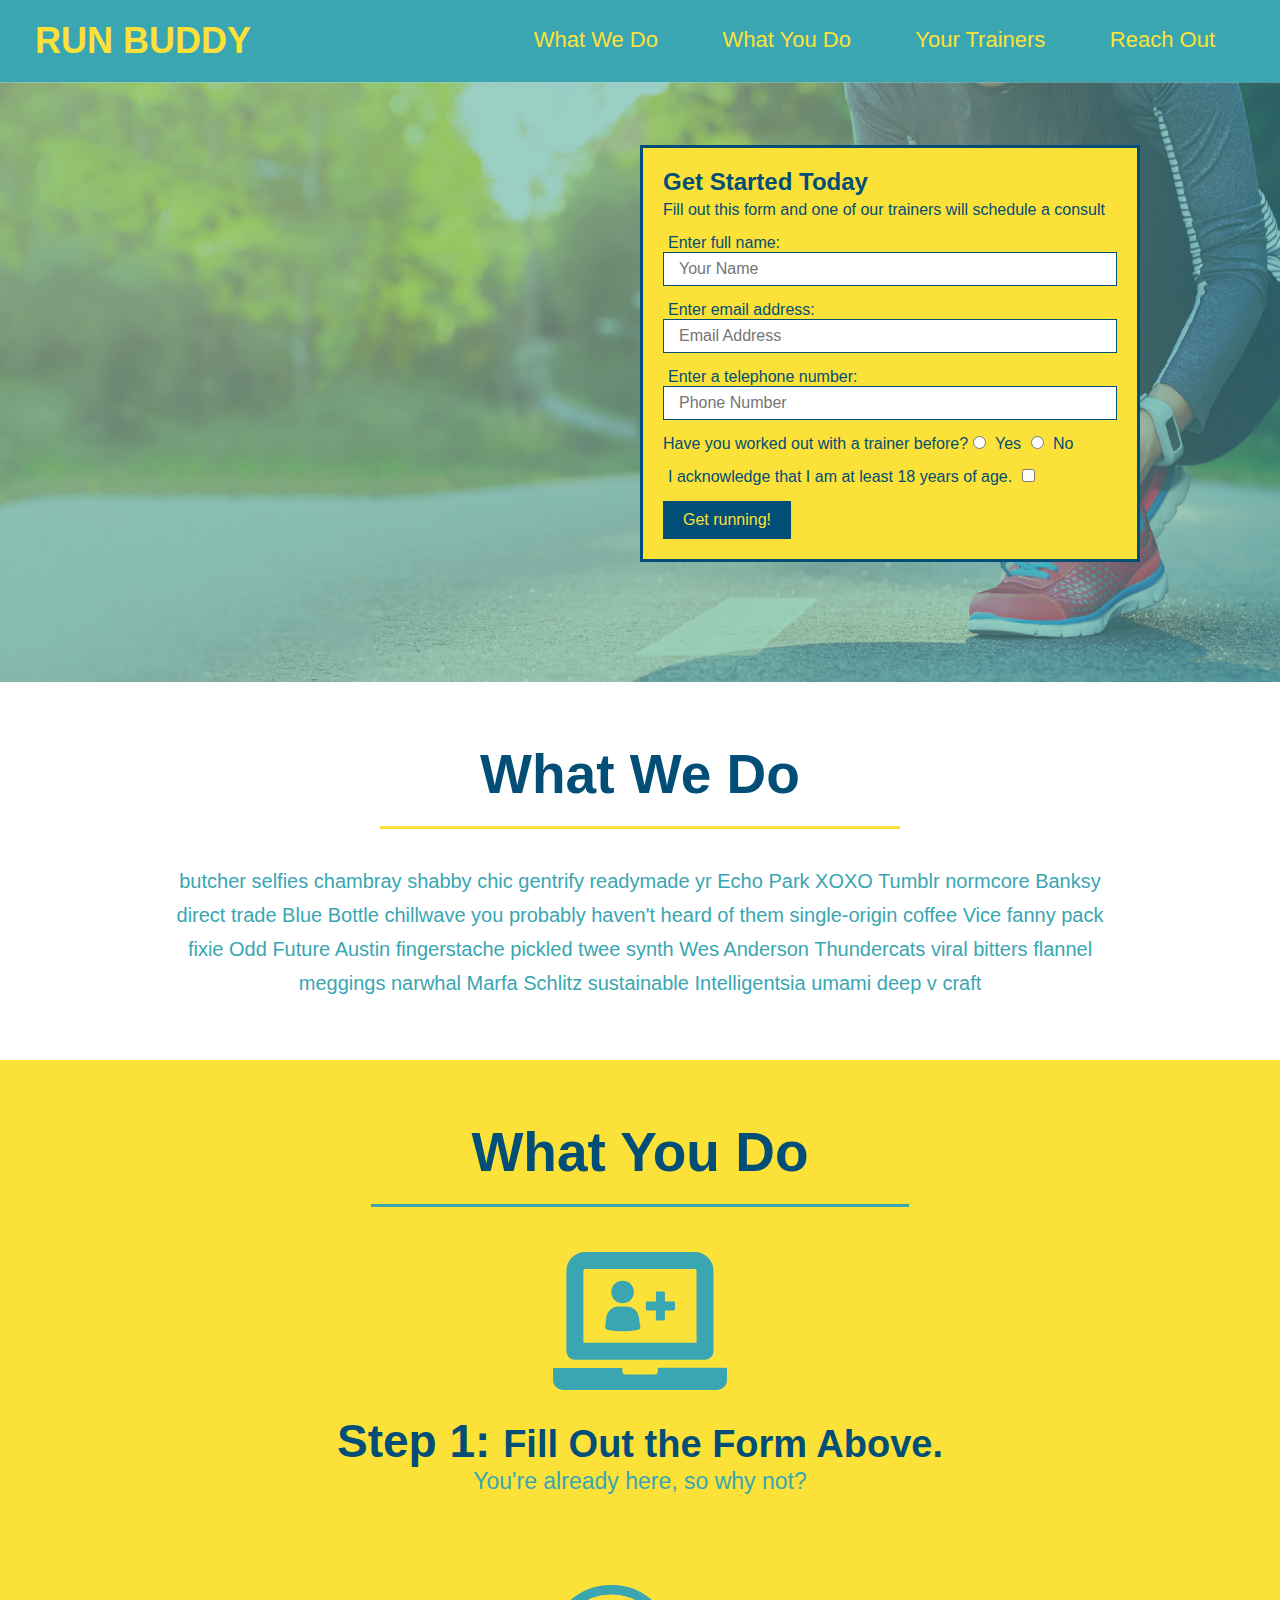
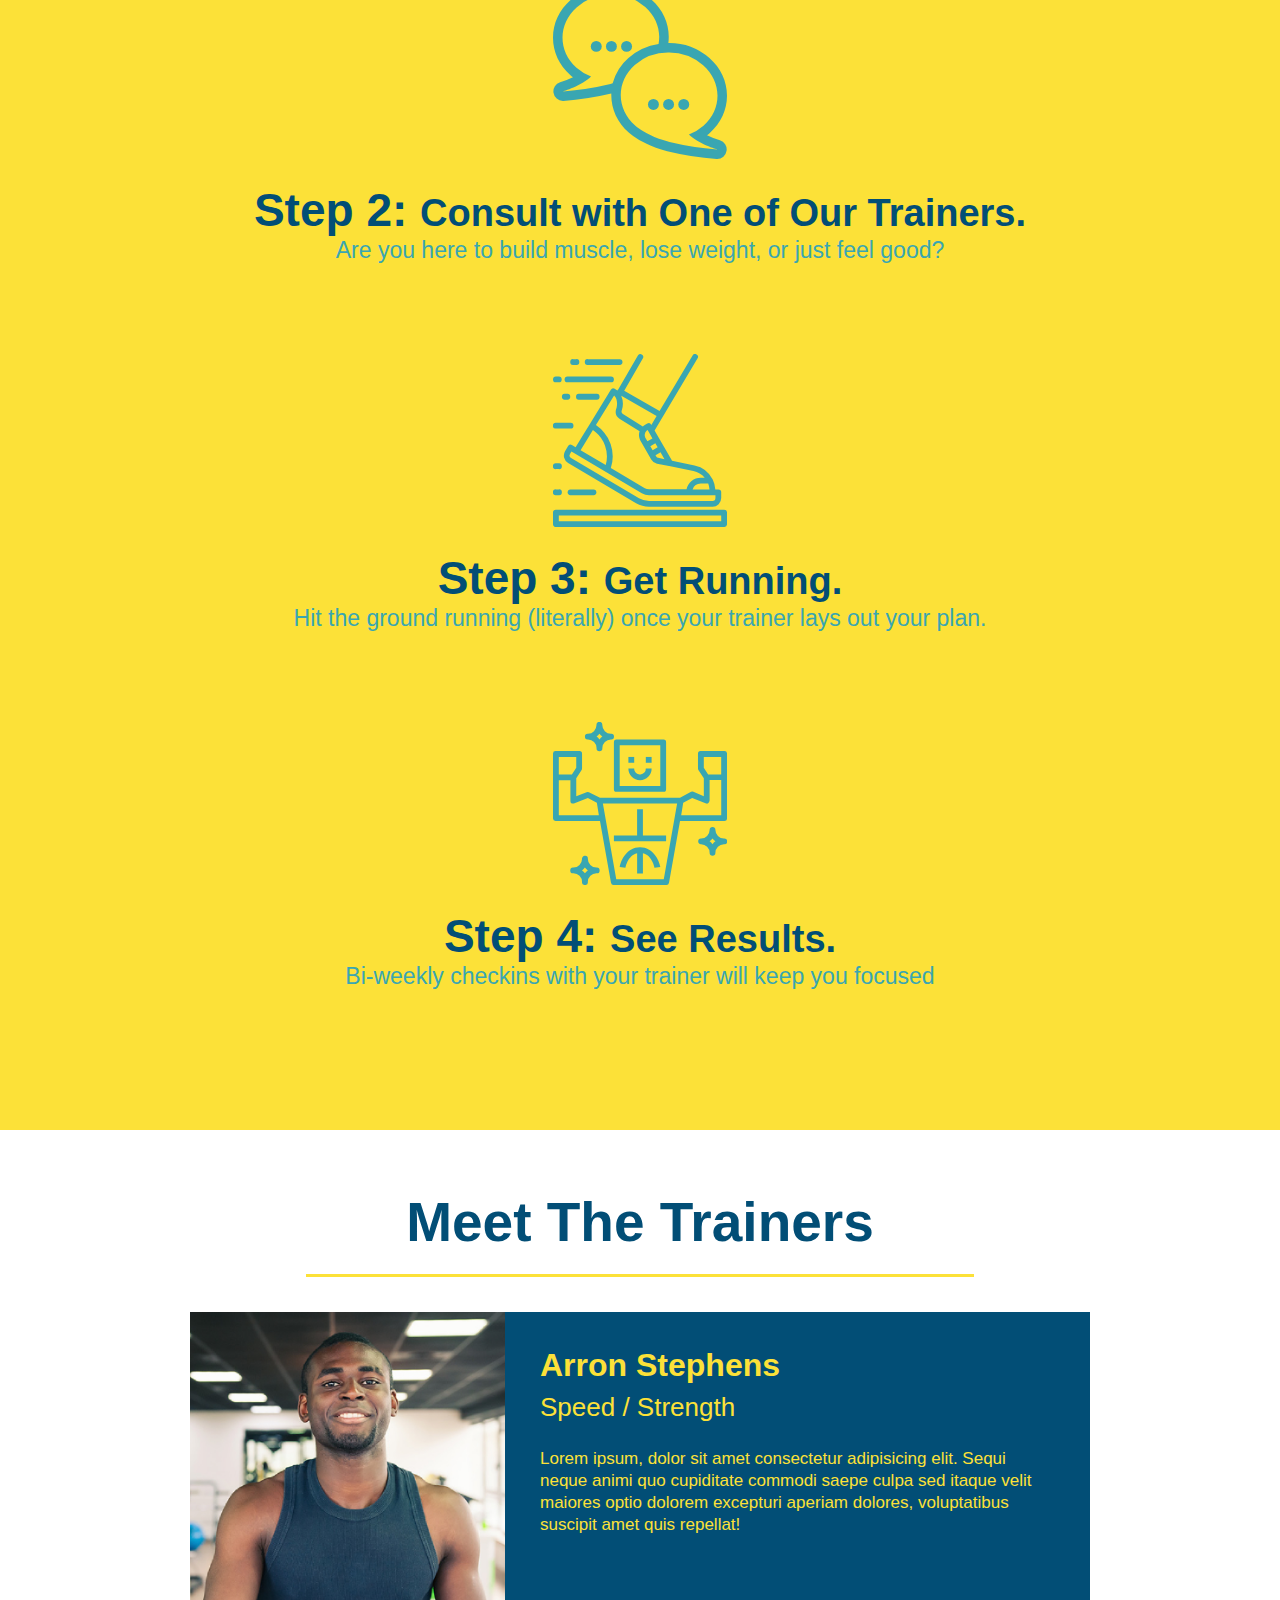
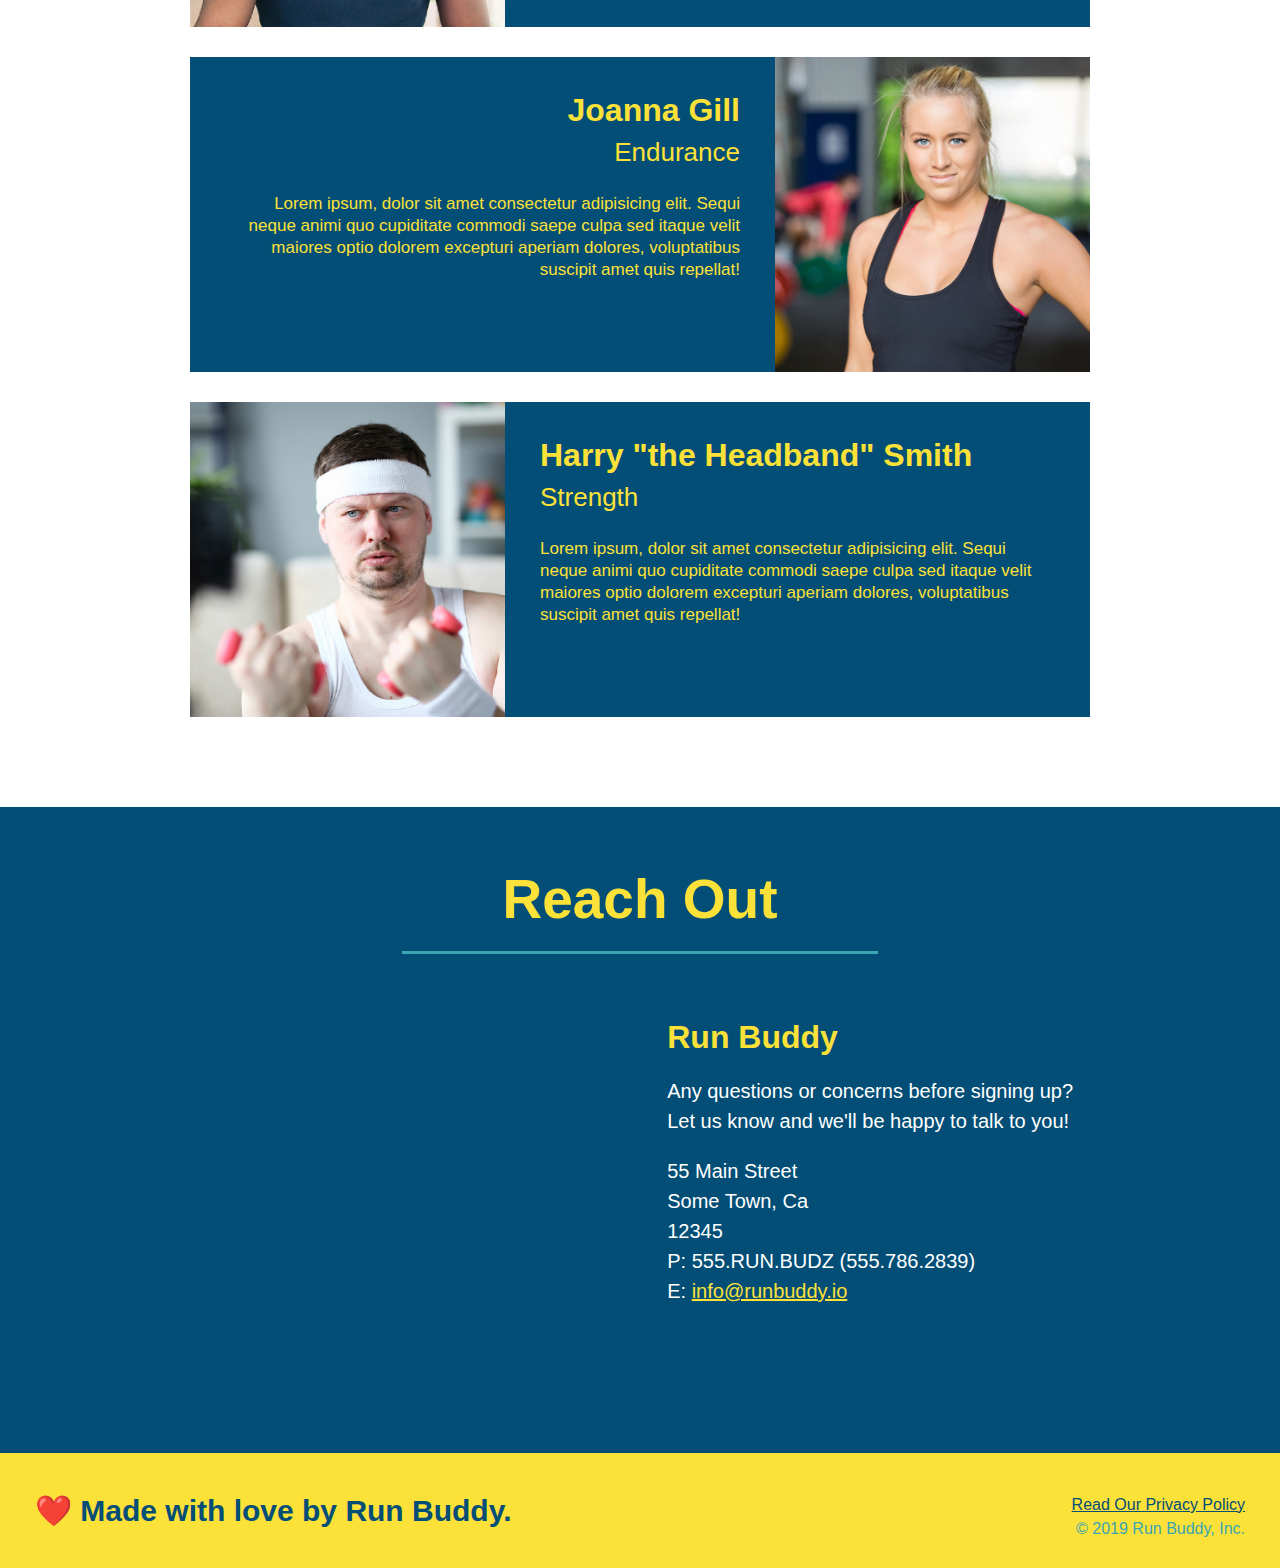
<file: index.html>
<!DOCTYPE html>
<html lang="en">

<head>
    <meta charset="UTF-8" />
    <title>Run Buddy</title>
    <link rel="stylesheet" href="./assets/css/style.css" />
</head>

<body>
    <!-- navigation -->
    <header>
        <h1>
            <a href="/">
        RUN BUDDY
      </a>
        </h1>
        <nav>
            <!-- Unordered list element -->
            <ul>
                <!-- List item element-->
                <li>
                    <!-- Anchor element -->
                    <a href="#what-we-do">What We Do</a>
                </li>
                <li>
                    <a href="#what-you-do">What You Do</a>
                </li>
                <li>
                    <a href="#your-trainers">Your Trainers</a>
                </li>
                <li>
                    <a href="#reach-out">Reach Out</a>
                </li>
            </ul>
        </nav>
    </header>

    <!-- hero/jumbotron -->
    <section class="hero">
        <div class="hero-form">
            <h3>Get Started Today</h3>
            <p>Fill out this form and one of our trainers will schedule a consult</p>
            <form>
                <label for="name">Enter full name:</label>
                <input type="text" placeholder="Your Name" name="name" id="name" class="form-input" />
                <label for="email">Enter email address:</label>
                <input type="text" placeholder="Email Address" name="email" id="email" class="form-input" />
                <label for="phone">Enter a telephone number:</label>
                <input type="text" placeholder="Phone Number" name="phone" id="phone" class="form-input" />
                <p>
                    Have you worked out with a trainer before?
                    <input type="radio" name="trainer-confirm" id="trainer-yes" />
                    <label for="trainer-yes">Yes</label>
                    <input type="radio" name="trainer-confirm" id="trainer-no" />
                    <label for="trainer-no">No</label>
                </p>
                <p>
                    <label for="checkbox">
            I acknowledge that I am at least 18 years of age.
          </label>
                    <input type="checkbox" name="checkpoint1" id="checkbox" />
                </p>
                <button type="submit">
          Get running!
        </button>
            </form>
        </div>
    </section>

    <!-- "what we do" section -->
    <section id="what-we-do" class="intro">
        <h2 class="section-title primary-border">What We Do</h2>
        <p>
            butcher selfies chambray shabby chic gentrify readymade yr Echo Park XOXO Tumblr normcore Banksy direct trade Blue Bottle chillwave you probably haven't heard of them single-origin coffee Vice fanny pack fixie Odd Future Austin fingerstache pickled twee
            synth Wes Anderson Thundercats viral bitters flannel meggings narwhal Marfa Schlitz sustainable Intelligentsia umami deep v craft
        </p>
    </section>

    <!-- "what you do" section -->
    <section id="what-you-do" class="steps">
        <h2 class="section-title secondary-border">What You Do</h2>

        <div>
            <img src="./assets/images/step-1.svg" alt="" />
            <h3>Step 1: <span>Fill Out the Form Above.</span></h3>
            <p>You're already here, so why not?</p>
        </div>

        <div>
            <img src="./assets/images/step-2.svg" alt="" />
            <h3>Step 2: <span>Consult with One of Our Trainers.</span></h3>
            <p>Are you here to build muscle, lose weight, or just feel good?</p>
        </div>

        <div>
            <img src="./assets/images/step-3.svg" alt="" />
            <h3>Step 3: <span>Get Running.</span></h3>
            <p>Hit the ground running (literally) once your trainer lays out your plan.</p>
        </div>

        <div>
            <img src="./assets/images/step-4.svg" alt="" />
            <h3>Step 4: <span>See Results.</span></h3>
            <p>Bi-weekly checkins with your trainer will keep you focused</p>
        </div>
    </section>

    <!-- "meet the trainers" section -->
    <section id="your-trainers" class="trainers">
        <h2 class="section-title primary-border">Meet The Trainers</h2>
        <article class="trainer">
            <img src="./assets/images/trainer-1.jpg" alt="Arron Stephens in his workout clothes, ready to pump iron" />
            <div class="trainer-bio text-left">
                <h3>Arron Stephens</h3>
                <h4>Speed / Strength</h4>
                <p>
                    Lorem ipsum, dolor sit amet consectetur adipisicing elit. Sequi neque animi quo cupiditate commodi saepe culpa sed itaque velit maiores optio dolorem excepturi aperiam dolores, voluptatibus suscipit amet quis repellat!
                </p>
            </div>
        </article>

        <!-- second trainer bio -->
        <article class="trainer">
            <div class="trainer-bio text-right">
                <h3>Joanna Gill</h3>
                <h4>Endurance</h4>
                <p>
                    Lorem ipsum, dolor sit amet consectetur adipisicing elit. Sequi neque animi quo cupiditate commodi saepe culpa sed itaque velit maiores optio dolorem excepturi aperiam dolores, voluptatibus suscipit amet quis repellat!
                </p>
            </div>
            <img src="./assets/images/trainer-2.jpg" alt="Joanna Gill cooling off after a workout" />
        </article>

        <!-- third trainer bio -->
        <article class="trainer">
            <img src="./assets/images/trainer-3.jpg" alt="Harry Smith wearing a headband and lifting comically small pink weights" />
            <div class="trainer-bio text-left">
                <h3>Harry "the Headband" Smith</h3>
                <h4>Strength</h4>
                <p>
                    Lorem ipsum, dolor sit amet consectetur adipisicing elit. Sequi neque animi quo cupiditate commodi saepe culpa sed itaque velit maiores optio dolorem excepturi aperiam dolores, voluptatibus suscipit amet quis repellat!
                </p>
            </div>
        </article>
    </section>

    <!-- "reach out" section -->
    <section id="reach-out" class="contact">
        <h2 class="section-title secondary-border">Reach Out</h2>
        <div class="contact-info">
            <iframe src="https://www.google.com/maps/embed?pb=!1m18!1m12!1m3!1d3147.1079747227936!2d-120.42364418397035!3d37.92790791110593!2m3!1f0!2f0!3f0!3m2!1i1024!2i768!4f13.1!3m3!1m2!1s0x8090c49129b6ac57%3A0xb56c7eb95a2cd8bd!2sMain%20St%2C%20California%2095327!5e0!3m2!1sen!2sus!4v1616426329495!5m2!1sen!2sus"
                style="border:0;" allowfullscreen="" loading="lazy">
      </iframe>
            <div>
                <h3>Run Buddy</h3>
                <p>
                    Any questions or concerns before signing up?
                    <br /> Let us know and we'll be happy to talk to you!
                </p>
                <address>
          55 Main Street <br />
          Some Town, Ca <br />
          12345<br />
          P: 555.RUN.BUDZ (555.786.2839)<br />
          E: <a href="mailto:info@runbuddy.io">info@runbuddy.io</a>
        </address>
            </div>
        </div>
    </section>

    <!-- footer -->
    <footer>
        <h2>❤️ Made with love by Run Buddy.</h2>
        <div>
            <a href="./privacy-policy.html">Read Our Privacy Policy</a><br /> &copy; 2019 Run Buddy, Inc.
        </div>
    </footer>
</body>

</html>
</file>
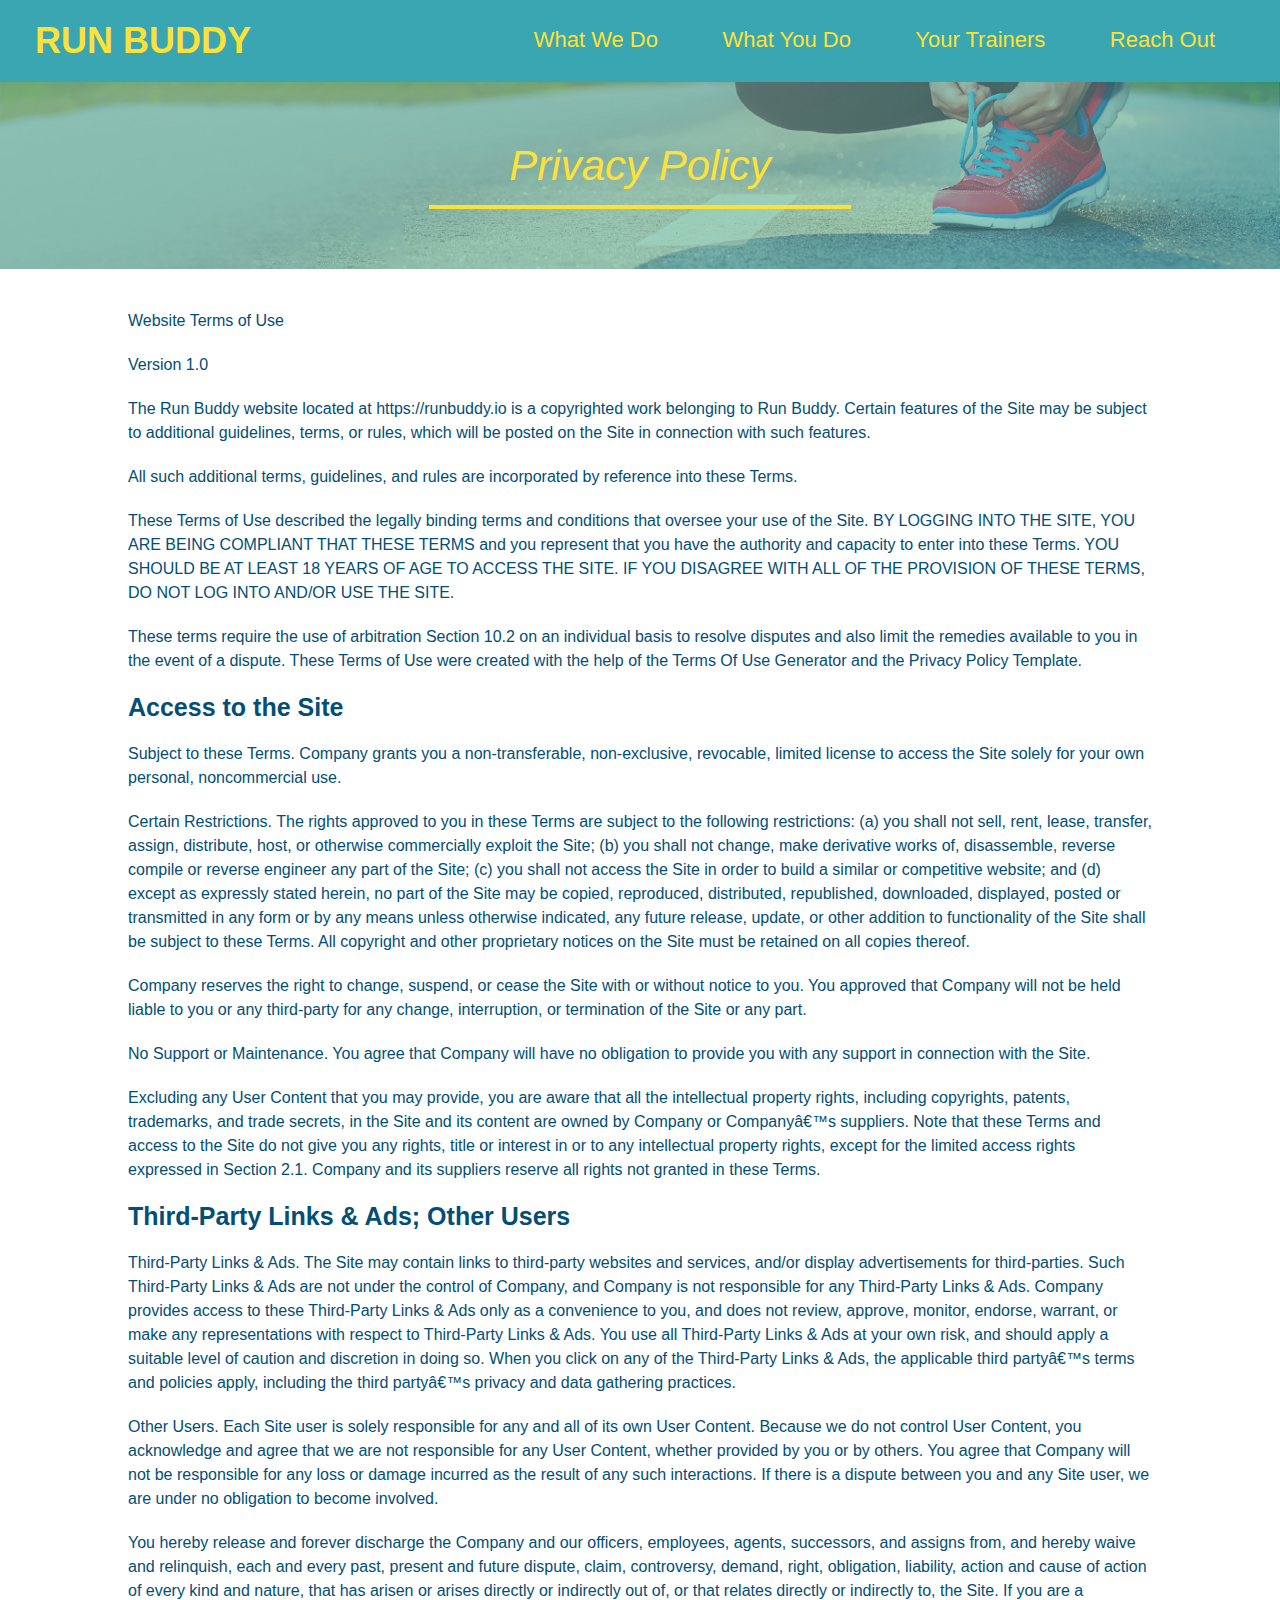
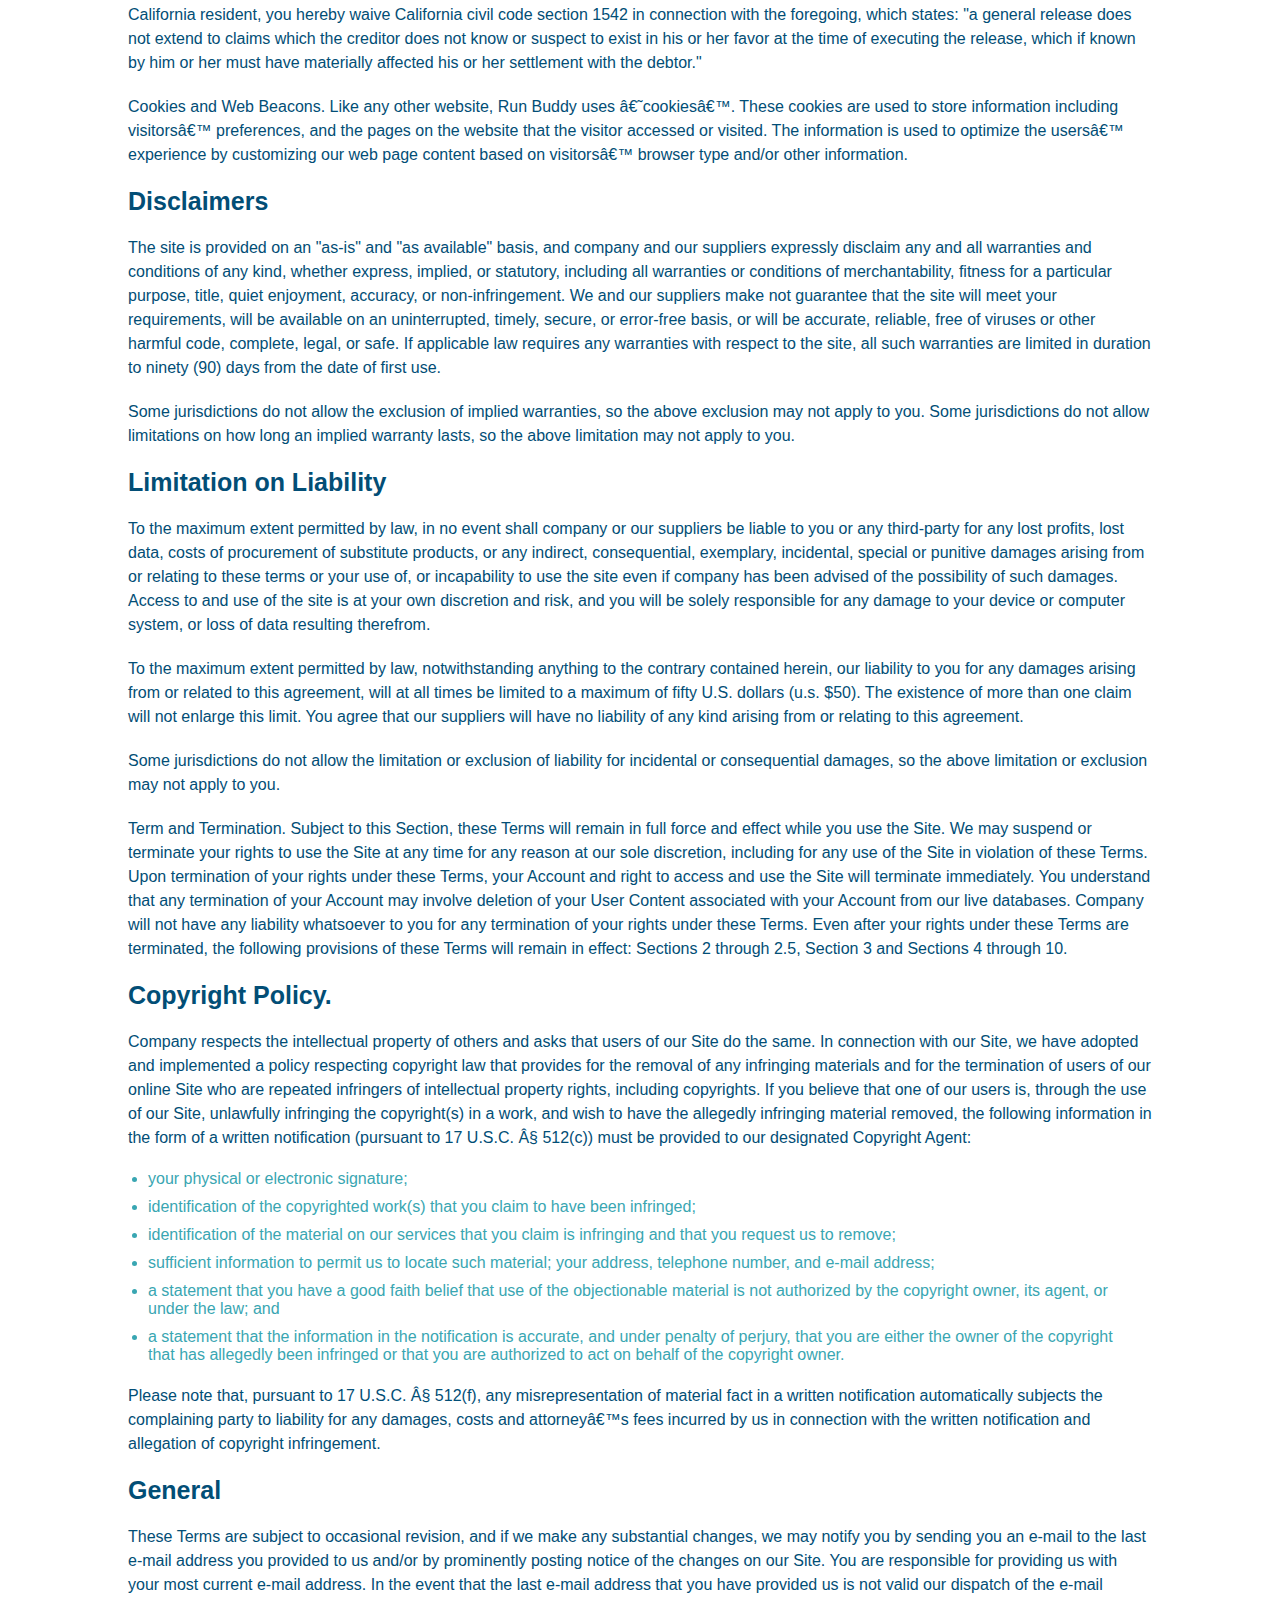
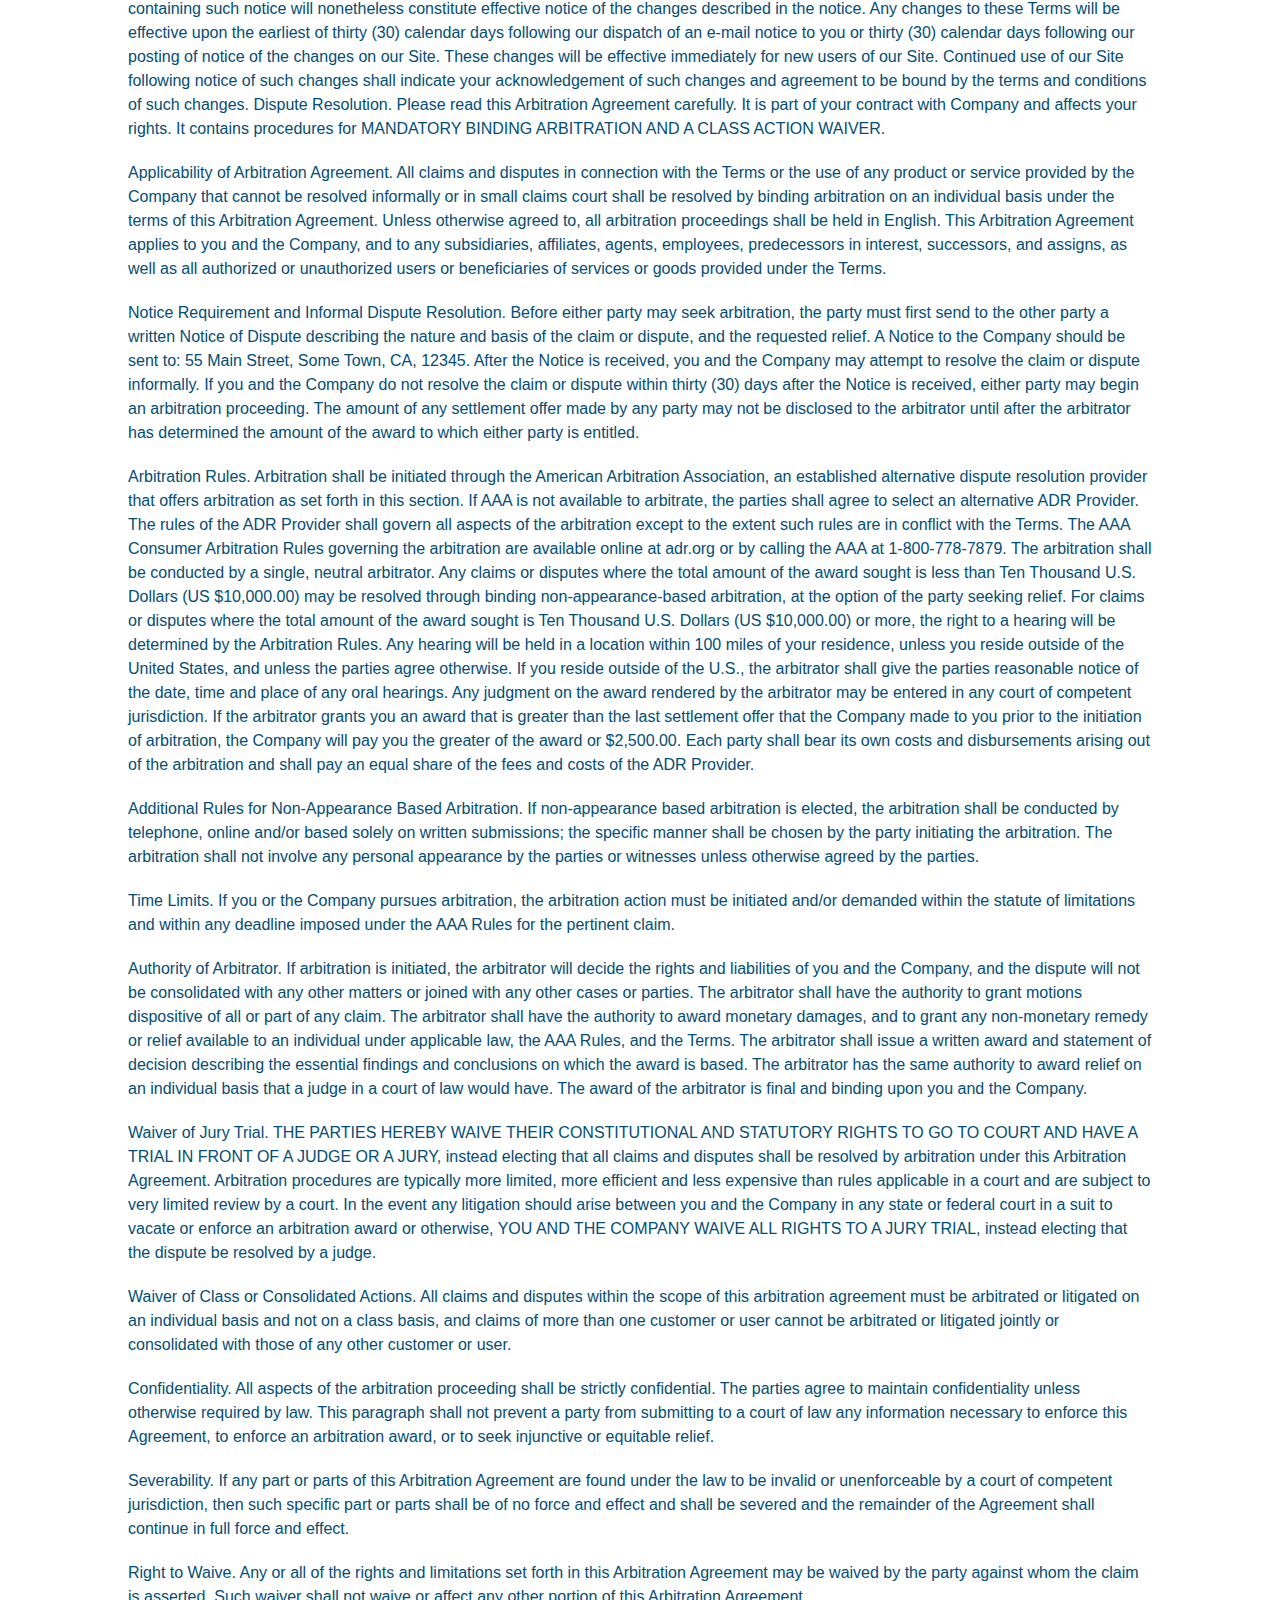
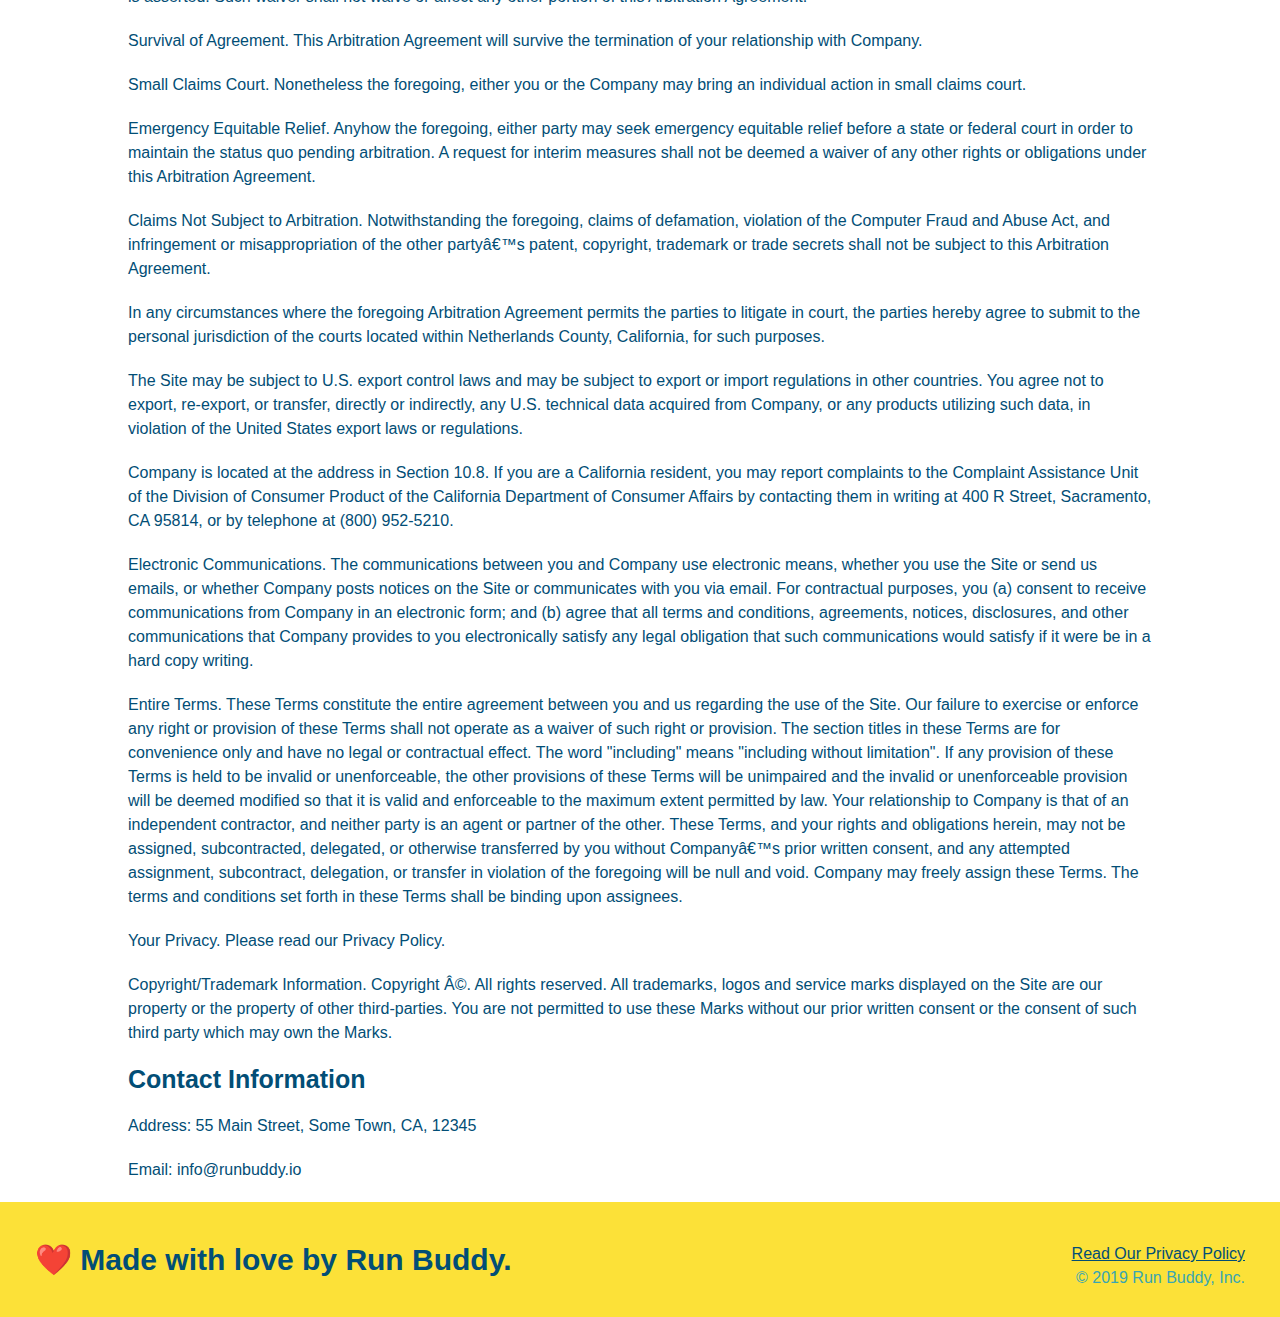
<file: privacy-policy.html>
<!DOCTYPE html>
<html lang="en">

<head>
    <meta charset="UTF-8" />
    <title>Privacy Policy - Run Buddy</title>
    <link rel="stylesheet" href="./assets/css/style.css" />
    <link rel="stylesheet" href="./assets/css/secondary-styles.css" />
    <meta name="viewport" content="width=device-width, initial-scale=1.0" />
</head>

<body>
    <header>
        <h1>
            <a href="/">
        RUN BUDDY
      </a>
        </h1>
        <nav>
            <!-- Unordered list element -->
            <ul>
                <!-- List item element-->
                <li>
                    <!-- Anchor element -->
                    <a href="./index.html#what-we-do">What We Do</a>
                </li>
                <li>
                    <a href="./index.html#what-you-do">What You Do</a>
                </li>
                <li>
                    <a href="./index.html#your-trainers">Your Trainers</a>
                </li>
                <li>
                    <a href="./index.html#reach-out">Reach Out</a>
                </li>
            </ul>
        </nav>
    </header>

    <section class="hero">
        <h2 class="page-title">
            Privacy Policy
        </h2>
    </section>

    <article class="secondary-content">

        <p>
            Website Terms of Use
        </p>

        <p>
            Version 1.0
        </p>

        <p>
            The Run Buddy website located at https://runbuddy.io is a copyrighted work belonging to Run Buddy. Certain features of the Site may be subject to additional guidelines, terms, or rules, which will be posted on the Site in connection with such features.
        </p>

        <p>
            All such additional terms, guidelines, and rules are incorporated by reference into these Terms.
        </p>

        <p>
            These Terms of Use described the legally binding terms and conditions that oversee your use of the Site. BY LOGGING INTO THE SITE, YOU ARE BEING COMPLIANT THAT THESE TERMS and you represent that you have the authority and capacity to enter into these
            Terms. YOU SHOULD BE AT LEAST 18 YEARS OF AGE TO ACCESS THE SITE. IF YOU DISAGREE WITH ALL OF THE PROVISION OF THESE TERMS, DO NOT LOG INTO AND/OR USE THE SITE.
        </p>

        <p>
            These terms require the use of arbitration Section 10.2 on an individual basis to resolve disputes and also limit the remedies available to you in the event of a dispute. These Terms of Use were created with the help of the Terms Of Use Generator and
            the Privacy Policy Template.
        </p>

        <h3>
            Access to the Site
        </h3>

        <p>
            Subject to these Terms. Company grants you a non-transferable, non-exclusive, revocable, limited license to access the Site solely for your own personal, noncommercial use.
        </p>

        <p>
            Certain Restrictions. The rights approved to you in these Terms are subject to the following restrictions: (a) you shall not sell, rent, lease, transfer, assign, distribute, host, or otherwise commercially exploit the Site; (b) you shall not change, make
            derivative works of, disassemble, reverse compile or reverse engineer any part of the Site; (c) you shall not access the Site in order to build a similar or competitive website; and (d) except as expressly stated herein, no part of the Site
            may be copied, reproduced, distributed, republished, downloaded, displayed, posted or transmitted in any form or by any means unless otherwise indicated, any future release, update, or other addition to functionality of the Site shall be subject
            to these Terms. All copyright and other proprietary notices on the Site must be retained on all copies thereof.
        </p>

        <p>
            Company reserves the right to change, suspend, or cease the Site with or without notice to you. You approved that Company will not be held liable to you or any third-party for any change, interruption, or termination of the Site or any part.
        </p>

        <p>
            No Support or Maintenance. You agree that Company will have no obligation to provide you with any support in connection with the Site.
        </p>

        <p>
            Excluding any User Content that you may provide, you are aware that all the intellectual property rights, including copyrights, patents, trademarks, and trade secrets, in the Site and its content are owned by Company or Companyâ€™s suppliers. Note that
            these Terms and access to the Site do not give you any rights, title or interest in or to any intellectual property rights, except for the limited access rights expressed in Section 2.1. Company and its suppliers reserve all rights not granted
            in these Terms.
        </p>

        <h3>
            Third-Party Links & Ads; Other Users
        </h3>

        <p>
            Third-Party Links & Ads. The Site may contain links to third-party websites and services, and/or display advertisements for third-parties. Such Third-Party Links & Ads are not under the control of Company, and Company is not responsible for any Third-Party
            Links & Ads. Company provides access to these Third-Party Links & Ads only as a convenience to you, and does not review, approve, monitor, endorse, warrant, or make any representations with respect to Third-Party Links & Ads. You use all Third-Party
            Links & Ads at your own risk, and should apply a suitable level of caution and discretion in doing so. When you click on any of the Third-Party Links & Ads, the applicable third partyâ€™s terms and policies apply, including the third partyâ€™s
            privacy and data gathering practices.
        </p>

        <p>
            Other Users. Each Site user is solely responsible for any and all of its own User Content. Because we do not control User Content, you acknowledge and agree that we are not responsible for any User Content, whether provided by you or by others. You agree
            that Company will not be responsible for any loss or damage incurred as the result of any such interactions. If there is a dispute between you and any Site user, we are under no obligation to become involved.
        </p>

        <p>
            You hereby release and forever discharge the Company and our officers, employees, agents, successors, and assigns from, and hereby waive and relinquish, each and every past, present and future dispute, claim, controversy, demand, right, obligation, liability,
            action and cause of action of every kind and nature, that has arisen or arises directly or indirectly out of, or that relates directly or indirectly to, the Site. If you are a California resident, you hereby waive California civil code section
            1542 in connection with the foregoing, which states: "a general release does not extend to claims which the creditor does not know or suspect to exist in his or her favor at the time of executing the release, which if known by him or her must
            have materially affected his or her settlement with the debtor."
        </p>

        <p>
            Cookies and Web Beacons. Like any other website, Run Buddy uses â€˜cookiesâ€™. These cookies are used to store information including visitorsâ€™ preferences, and the pages on the website that the visitor accessed or visited. The information is used to
            optimize the usersâ€™ experience by customizing our web page content based on visitorsâ€™ browser type and/or other information.
        </p>

        <h3>
            Disclaimers
        </h3>

        <p>
            The site is provided on an "as-is" and "as available" basis, and company and our suppliers expressly disclaim any and all warranties and conditions of any kind, whether express, implied, or statutory, including all warranties or conditions of merchantability,
            fitness for a particular purpose, title, quiet enjoyment, accuracy, or non-infringement. We and our suppliers make not guarantee that the site will meet your requirements, will be available on an uninterrupted, timely, secure, or error-free
            basis, or will be accurate, reliable, free of viruses or other harmful code, complete, legal, or safe. If applicable law requires any warranties with respect to the site, all such warranties are limited in duration to ninety (90) days from
            the date of first use.
        </p>

        <p>
            Some jurisdictions do not allow the exclusion of implied warranties, so the above exclusion may not apply to you. Some jurisdictions do not allow limitations on how long an implied warranty lasts, so the above limitation may not apply to you.
        </p>

        <h3>
            Limitation on Liability
        </h3>

        <p>
            To the maximum extent permitted by law, in no event shall company or our suppliers be liable to you or any third-party for any lost profits, lost data, costs of procurement of substitute products, or any indirect, consequential, exemplary, incidental,
            special or punitive damages arising from or relating to these terms or your use of, or incapability to use the site even if company has been advised of the possibility of such damages. Access to and use of the site is at your own discretion
            and risk, and you will be solely responsible for any damage to your device or computer system, or loss of data resulting therefrom.
        </p>

        <p>
            To the maximum extent permitted by law, notwithstanding anything to the contrary contained herein, our liability to you for any damages arising from or related to this agreement, will at all times be limited to a maximum of fifty U.S. dollars (u.s. $50).
            The existence of more than one claim will not enlarge this limit. You agree that our suppliers will have no liability of any kind arising from or relating to this agreement.
        </p>

        <p>
            Some jurisdictions do not allow the limitation or exclusion of liability for incidental or consequential damages, so the above limitation or exclusion may not apply to you.
        </p>

        <p>
            Term and Termination. Subject to this Section, these Terms will remain in full force and effect while you use the Site. We may suspend or terminate your rights to use the Site at any time for any reason at our sole discretion, including for any use of
            the Site in violation of these Terms. Upon termination of your rights under these Terms, your Account and right to access and use the Site will terminate immediately. You understand that any termination of your Account may involve deletion
            of your User Content associated with your Account from our live databases. Company will not have any liability whatsoever to you for any termination of your rights under these Terms. Even after your rights under these Terms are terminated,
            the following provisions of these Terms will remain in effect: Sections 2 through 2.5, Section 3 and Sections 4 through 10.
        </p>

        <h3>
            Copyright Policy.
        </h3>

        <p>
            Company respects the intellectual property of others and asks that users of our Site do the same. In connection with our Site, we have adopted and implemented a policy respecting copyright law that provides for the removal of any infringing materials
            and for the termination of users of our online Site who are repeated infringers of intellectual property rights, including copyrights. If you believe that one of our users is, through the use of our Site, unlawfully infringing the copyright(s)
            in a work, and wish to have the allegedly infringing material removed, the following information in the form of a written notification (pursuant to 17 U.S.C. Â§ 512(c)) must be provided to our designated Copyright Agent:
        </p>

        <ul>
            <li>
                your physical or electronic signature;
            </li>
            <li>
                identification of the copyrighted work(s) that you claim to have been infringed;
            </li>
            <li>
                identification of the material on our services that you claim is infringing and that you request us to remove;
            </li>
            <li>
                sufficient information to permit us to locate such material; your address, telephone number, and e-mail address;
            </li>
            <li>
                a statement that you have a good faith belief that use of the objectionable material is not authorized by the copyright owner, its agent, or under the law; and
            </li>
            <li>
                a statement that the information in the notification is accurate, and under penalty of perjury, that you are either the owner of the copyright that has allegedly been infringed or that you are authorized to act on behalf of the copyright owner.
            </li>
        </ul>

        <p>
            Please note that, pursuant to 17 U.S.C. Â§ 512(f), any misrepresentation of material fact in a written notification automatically subjects the complaining party to liability for any damages, costs and attorneyâ€™s fees incurred by us in connection with
            the written notification and allegation of copyright infringement.
        </p>

        <h3>
            General
        </h3>

        <p>
            These Terms are subject to occasional revision, and if we make any substantial changes, we may notify you by sending you an e-mail to the last e-mail address you provided to us and/or by prominently posting notice of the changes on our Site. You are responsible
            for providing us with your most current e-mail address. In the event that the last e-mail address that you have provided us is not valid our dispatch of the e-mail containing such notice will nonetheless constitute effective notice of the
            changes described in the notice. Any changes to these Terms will be effective upon the earliest of thirty (30) calendar days following our dispatch of an e-mail notice to you or thirty (30) calendar days following our posting of notice of
            the changes on our Site. These changes will be effective immediately for new users of our Site. Continued use of our Site following notice of such changes shall indicate your acknowledgement of such changes and agreement to be bound by the
            terms and conditions of such changes. Dispute Resolution. Please read this Arbitration Agreement carefully. It is part of your contract with Company and affects your rights. It contains procedures for MANDATORY BINDING ARBITRATION AND A CLASS
            ACTION WAIVER.
        </p>

        <p>
            Applicability of Arbitration Agreement. All claims and disputes in connection with the Terms or the use of any product or service provided by the Company that cannot be resolved informally or in small claims court shall be resolved by binding arbitration
            on an individual basis under the terms of this Arbitration Agreement. Unless otherwise agreed to, all arbitration proceedings shall be held in English. This Arbitration Agreement applies to you and the Company, and to any subsidiaries, affiliates,
            agents, employees, predecessors in interest, successors, and assigns, as well as all authorized or unauthorized users or beneficiaries of services or goods provided under the Terms.
        </p>

        <p>
            Notice Requirement and Informal Dispute Resolution. Before either party may seek arbitration, the party must first send to the other party a written Notice of Dispute describing the nature and basis of the claim or dispute, and the requested relief. A
            Notice to the Company should be sent to: 55 Main Street, Some Town, CA, 12345. After the Notice is received, you and the Company may attempt to resolve the claim or dispute informally. If you and the Company do not resolve the claim or dispute
            within thirty (30) days after the Notice is received, either party may begin an arbitration proceeding. The amount of any settlement offer made by any party may not be disclosed to the arbitrator until after the arbitrator has determined the
            amount of the award to which either party is entitled.
        </p>

        <p>
            Arbitration Rules. Arbitration shall be initiated through the American Arbitration Association, an established alternative dispute resolution provider that offers arbitration as set forth in this section. If AAA is not available to arbitrate, the parties
            shall agree to select an alternative ADR Provider. The rules of the ADR Provider shall govern all aspects of the arbitration except to the extent such rules are in conflict with the Terms. The AAA Consumer Arbitration Rules governing the arbitration
            are available online at adr.org or by calling the AAA at 1-800-778-7879. The arbitration shall be conducted by a single, neutral arbitrator. Any claims or disputes where the total amount of the award sought is less than Ten Thousand U.S. Dollars
            (US $10,000.00) may be resolved through binding non-appearance-based arbitration, at the option of the party seeking relief. For claims or disputes where the total amount of the award sought is Ten Thousand U.S. Dollars (US $10,000.00) or
            more, the right to a hearing will be determined by the Arbitration Rules. Any hearing will be held in a location within 100 miles of your residence, unless you reside outside of the United States, and unless the parties agree otherwise. If
            you reside outside of the U.S., the arbitrator shall give the parties reasonable notice of the date, time and place of any oral hearings. Any judgment on the award rendered by the arbitrator may be entered in any court of competent jurisdiction.
            If the arbitrator grants you an award that is greater than the last settlement offer that the Company made to you prior to the initiation of arbitration, the Company will pay you the greater of the award or $2,500.00. Each party shall bear
            its own costs and disbursements arising out of the arbitration and shall pay an equal share of the fees and costs of the ADR Provider.
        </p>

        <p>
            Additional Rules for Non-Appearance Based Arbitration. If non-appearance based arbitration is elected, the arbitration shall be conducted by telephone, online and/or based solely on written submissions; the specific manner shall be chosen by the party
            initiating the arbitration. The arbitration shall not involve any personal appearance by the parties or witnesses unless otherwise agreed by the parties.
        </p>

        <p>
            Time Limits. If you or the Company pursues arbitration, the arbitration action must be initiated and/or demanded within the statute of limitations and within any deadline imposed under the AAA Rules for the pertinent claim.
        </p>

        <p>
            Authority of Arbitrator. If arbitration is initiated, the arbitrator will decide the rights and liabilities of you and the Company, and the dispute will not be consolidated with any other matters or joined with any other cases or parties. The arbitrator
            shall have the authority to grant motions dispositive of all or part of any claim. The arbitrator shall have the authority to award monetary damages, and to grant any non-monetary remedy or relief available to an individual under applicable
            law, the AAA Rules, and the Terms. The arbitrator shall issue a written award and statement of decision describing the essential findings and conclusions on which the award is based. The arbitrator has the same authority to award relief on
            an individual basis that a judge in a court of law would have. The award of the arbitrator is final and binding upon you and the Company.
        </p>

        <p>
            Waiver of Jury Trial. THE PARTIES HEREBY WAIVE THEIR CONSTITUTIONAL AND STATUTORY RIGHTS TO GO TO COURT AND HAVE A TRIAL IN FRONT OF A JUDGE OR A JURY, instead electing that all claims and disputes shall be resolved by arbitration under this Arbitration
            Agreement. Arbitration procedures are typically more limited, more efficient and less expensive than rules applicable in a court and are subject to very limited review by a court. In the event any litigation should arise between you and the
            Company in any state or federal court in a suit to vacate or enforce an arbitration award or otherwise, YOU AND THE COMPANY WAIVE ALL RIGHTS TO A JURY TRIAL, instead electing that the dispute be resolved by a judge.
        </p>

        <p>
            Waiver of Class or Consolidated Actions. All claims and disputes within the scope of this arbitration agreement must be arbitrated or litigated on an individual basis and not on a class basis, and claims of more than one customer or user cannot be arbitrated
            or litigated jointly or consolidated with those of any other customer or user.
        </p>

        <p>
            Confidentiality. All aspects of the arbitration proceeding shall be strictly confidential. The parties agree to maintain confidentiality unless otherwise required by law. This paragraph shall not prevent a party from submitting to a court of law any information
            necessary to enforce this Agreement, to enforce an arbitration award, or to seek injunctive or equitable relief.
        </p>

        <p>
            Severability. If any part or parts of this Arbitration Agreement are found under the law to be invalid or unenforceable by a court of competent jurisdiction, then such specific part or parts shall be of no force and effect and shall be severed and the
            remainder of the Agreement shall continue in full force and effect.
        </p>

        <p>
            Right to Waive. Any or all of the rights and limitations set forth in this Arbitration Agreement may be waived by the party against whom the claim is asserted. Such waiver shall not waive or affect any other portion of this Arbitration Agreement.
        </p>

        <p>
            Survival of Agreement. This Arbitration Agreement will survive the termination of your relationship with Company.
        </p>

        <p>
            Small Claims Court. Nonetheless the foregoing, either you or the Company may bring an individual action in small claims court.
        </p>

        <p>
            Emergency Equitable Relief. Anyhow the foregoing, either party may seek emergency equitable relief before a state or federal court in order to maintain the status quo pending arbitration. A request for interim measures shall not be deemed a waiver of
            any other rights or obligations under this Arbitration Agreement.
        </p>

        <p>
            Claims Not Subject to Arbitration. Notwithstanding the foregoing, claims of defamation, violation of the Computer Fraud and Abuse Act, and infringement or misappropriation of the other partyâ€™s patent, copyright, trademark or trade secrets shall not
            be subject to this Arbitration Agreement.
        </p>

        <p>
            In any circumstances where the foregoing Arbitration Agreement permits the parties to litigate in court, the parties hereby agree to submit to the personal jurisdiction of the courts located within Netherlands County, California, for such purposes.
        </p>

        <p>
            The Site may be subject to U.S. export control laws and may be subject to export or import regulations in other countries. You agree not to export, re-export, or transfer, directly or indirectly, any U.S. technical data acquired from Company, or any products
            utilizing such data, in violation of the United States export laws or regulations.
        </p>

        <p>
            Company is located at the address in Section 10.8. If you are a California resident, you may report complaints to the Complaint Assistance Unit of the Division of Consumer Product of the California Department of Consumer Affairs by contacting them in
            writing at 400 R Street, Sacramento, CA 95814, or by telephone at (800) 952-5210.
        </p>

        <p>
            Electronic Communications. The communications between you and Company use electronic means, whether you use the Site or send us emails, or whether Company posts notices on the Site or communicates with you via email. For contractual purposes, you (a)
            consent to receive communications from Company in an electronic form; and (b) agree that all terms and conditions, agreements, notices, disclosures, and other communications that Company provides to you electronically satisfy any legal obligation
            that such communications would satisfy if it were be in a hard copy writing.
        </p>

        <p>
            Entire Terms. These Terms constitute the entire agreement between you and us regarding the use of the Site. Our failure to exercise or enforce any right or provision of these Terms shall not operate as a waiver of such right or provision. The section
            titles in these Terms are for convenience only and have no legal or contractual effect. The word "including" means "including without limitation". If any provision of these Terms is held to be invalid or unenforceable, the other provisions
            of these Terms will be unimpaired and the invalid or unenforceable provision will be deemed modified so that it is valid and enforceable to the maximum extent permitted by law. Your relationship to Company is that of an independent contractor,
            and neither party is an agent or partner of the other. These Terms, and your rights and obligations herein, may not be assigned, subcontracted, delegated, or otherwise transferred by you without Companyâ€™s prior written consent, and any attempted
            assignment, subcontract, delegation, or transfer in violation of the foregoing will be null and void. Company may freely assign these Terms. The terms and conditions set forth in these Terms shall be binding upon assignees.
        </p>

        <p>
            Your Privacy. Please read our Privacy Policy.
        </p>

        <p>
            Copyright/Trademark Information. Copyright Â©. All rights reserved. All trademarks, logos and service marks displayed on the Site are our property or the property of other third-parties. You are not permitted to use these Marks without our prior written
            consent or the consent of such third party which may own the Marks.
        </p>

        <h3>
            Contact Information
        </h3>

        <p>
            Address: 55 Main Street, Some Town, CA, 12345
        </p>

        <p>
            Email: info@runbuddy.io
        </p>

    </article>


    <!-- footer -->
    <footer>
        <h2>❤️ Made with love by Run Buddy.</h2>
        <div>
            <a href="#">Read Our Privacy Policy</a><br /> &copy; 2019 Run Buddy, Inc.
        </div>
    </footer>
</body>

</html>
</file>
<file: assets/css/style.css>
* {
    margin: 0;
    padding: 0;
    box-sizing: border-box;
}

body {
    /* more on this crazy alphanumerical value in a minute! */
    color: #39a6b2;
    font-family: Helvetica, Arial, sans-serif;
}


/* apply styles to <header> */

header {
    padding: 20px 35px;
    background-color: #39a6b2;
}

header h1 {
    font-weight: bold;
    font-size: 36px;
    color: #fce138;
    margin: 0;
    display: inline;
}

header a {
    text-decoration: none;
    color: #fce138;
}

header nav {
    float: right;
    margin: 7px 0;
}

header nav ul li {
    display: inline;
}

header nav ul li a {
    margin: 0 30px;
    font-weight: lighter;
    font-size: 22px;
}

footer {
    background: #fce138;
    width: 100%;
    padding: 40px 35px;
}

footer h2 {
    display: inline;
    color: #024e76;
    font-size: 30px;
    margin: 0;
}

footer div {
    float: right;
    line-height: 1.5;
    text-align: right;
}

footer a {
    color: #024e76;
}

section {
    padding: 60px;
}


/* Hero Style Start */

.hero {
    background-image: url('../images/hero-bg.jpg');
    height: 600px;
    background-size: cover;
    background-position: center;
    position: relative;
}


/* Hero Style End */

.hero-form {
    border: 3px solid #024e76;
    background-color: #fce138;
    padding: 20px;
    width: 500px;
    color: #024e76;
    position: absolute;
    bottom: 120px;
    right: 140px;
}

.hero-form h3 {
    font-size: 24px;
    margin: 0;
}

.hero-form p {
    margin: 5px 0 15px 0;
}

.form-input {
    border: 1px solid #024e76;
    display: block;
    padding: 7px 15px;
    font-size: 16px;
    color: #024e76;
    width: 100%;
    margin-bottom: 15px;
}

.hero-form label {
    margin: 0 5px;
}

.hero-form button {
    color: #fce138;
    background-color: #024e76;
    border: none;
    padding: 10px 20px;
    font-size: 16px;
}

.intro {
    text-align: center;
}

.intro p {
    line-height: 1.7;
    color: #39a6b2;
    width: 80%;
    font-size: 20px;
    margin: 0 auto;
}

.steps {
    text-align: center;
    background: #fce138;
}

.steps div {
    margin-bottom: 80px;
}

.steps img {
    width: 15%;
    margin: 10px 0;
}

.steps h3 {
    color: #024e76;
    font-size: 46px;
    margin-top: 10px;
}

.steps p {
    color: #39a6b2;
    font-size: 23px;
}

.steps span {
    font-size: 38px;
}

.section-title {
    font-size: 55px;
    color: #024e76;
    margin-bottom: 35px;
    padding: 0 100px 20px 100px;
    display: inline-block;
    border-bottom: 3px solid;
}

.primary-border {
    border-color: #fce138;
}

.secondary-border {
    border-color: #39a6b2;
}

.trainers {
    text-align: center;
}

.trainer {
    width: 900px;
    margin: 0 auto 30px auto;
    background: #024e76;
    color: #fce138;
    overflow: auto;
}

.trainer img {
    width: 35%;
    float: left;
}

.trainer-bio {
    padding: 35px;
    float: left;
    width: 65%;
}

.trainer-bio h3 {
    font-size: 32px;
    margin-bottom: 8px;
}

.trainer-bio h4 {
    font-weight: lighter;
    font-size: 26px;
    margin-bottom: 25px;
}

.trainer-bio p {
    font-size: 17px;
    line-height: 1.3;
}

.text-left {
    text-align: left;
}

.text-right {
    text-align: right;
}


/* REACH OUT STYLES START */

.contact {
    text-align: center;
    background: #024e76;
}

.contact h2 {
    color: #fce138;
}

.contact-info iframe {
    width: 400px;
    height: 400px;
}

.contact-info div {
    width: 410px;
    display: inline-block;
    vertical-align: top;
    text-align: left;
    margin: 30px 0 0 60px;
    color: white;
}

.contact-info h3 {
    color: #fce138;
    font-size: 32px;
}

.contact-info p,
.contact-info address {
    margin: 20px 0;
    line-height: 1.5;
    font-size: 20px;
    font-style: normal;
}

.contact-info a {
    color: #fce138;
}


/* REACH OUT STYLES END */
</file>
<file: assets/css/secondary-styles.css>
.hero {
    background-position: bottom;
    height: auto;
    text-align: center;
    margin-bottom: 40px;
}

.page-title {
    color: #fce138;
    display: inline-block;
    border-bottom: 4px solid #fce138;
    padding: 0 80px 15px 80px;
    font-weight: normal;
    font-size: 42px;
    font-style: italic;
}

.secondary-content {
    width: 80%;
    margin: 0 auto;
    color: #024e76;
}

.secondary-content h3 {
    font-size: 25px;
    margin: 20px 0;
}

.secondary-content p {
    font-size: 16px;
    line-height: 1.5;
    margin: 20px 0;
}

.secondary-content ul {
    margin: 15px 20px;
}

.secondary-content li {
    color: #39a6b2;
    margin: 10px 0;
}
</file>
